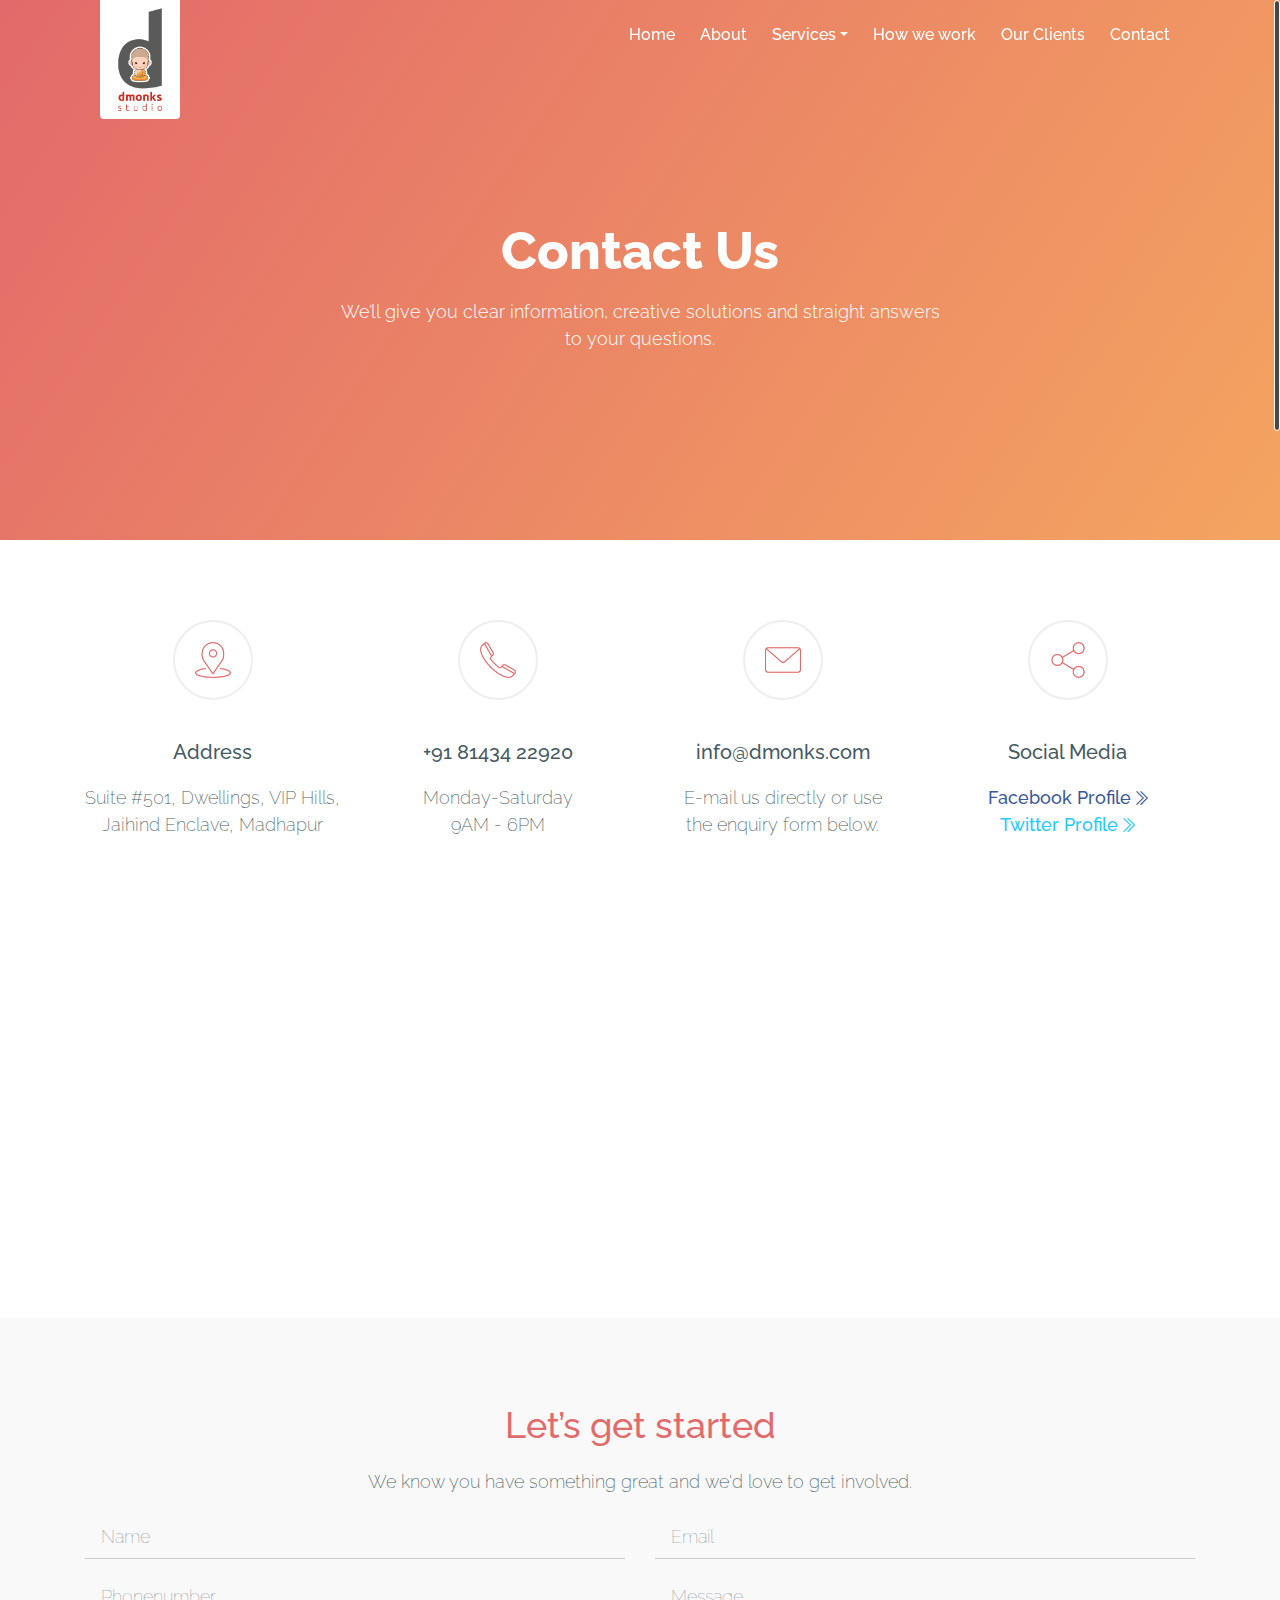
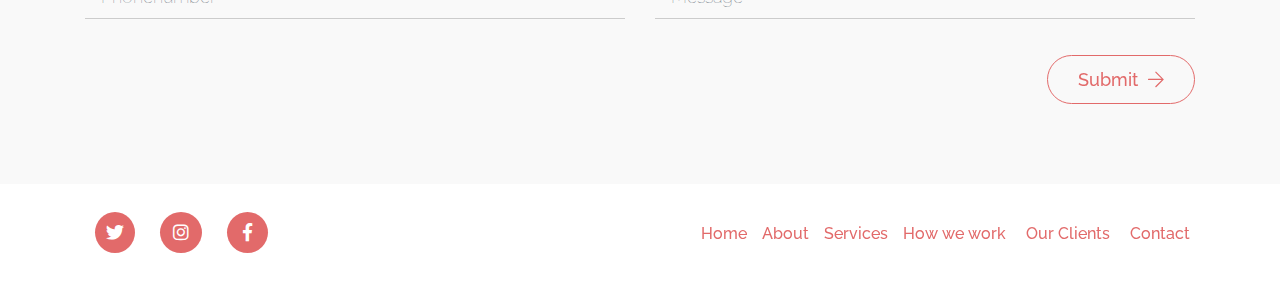
<file: contact.html>
<!doctype html>
<html lang="en">

<head>
  <!-- Required meta tags -->
  <meta charset="utf-8">
  <meta http-equiv="X-UA-Compatible" content="IE=edge">
  <meta name="viewport" content="width=device-width, initial-scale=1, shrink-to-fit=no">

  <title>Dmonks Website</title>

  <!-- Bootstrap CSS -->
  <link rel="stylesheet" href="https://maxcdn.bootstrapcdn.com/bootstrap/4.0.0/css/bootstrap.min.css" integrity="sha384-Gn5384xqQ1aoWXA+058RXPxPg6fy4IWvTNh0E263XmFcJlSAwiGgFAW/dAiS6JXm" crossorigin="anonymous">
  <link href="https://fonts.googleapis.com/css?family=Raleway:100,200,300,400,500,600,700,800,900" rel="stylesheet">
  <link rel="stylesheet" type="text/css" href="web-fonts-with-css/css/fontawesome-all.css">
  <link href="css/hover.css" rel="stylesheet">
  <link href="css/style.css" rel="stylesheet">
  <link href="css/default.css" rel="stylesheet">

</head>

<body>

  <section class="pos_r bg_subpages">
    <div class="container">
      <header>
        <div class="row m_0">
          <div class="col-md-12 col-lg-12">
            <div class="logo float-left">
              <a href="index.html"><img src="images/logo.png" class="img-fluid" /></a>
            </div>
            <ul class="list-inline float-right m_0 ptb_20">
              <li class="list-inline-item plr_10 m_0">
                <a href="index.html" class="hvr-float w_clr anchor1 fs_16 fw_500">Home</a>
              </li>
              <li class="list-inline-item plr_10 m_0">
                <a href="about.html" class="hvr-float w_clr anchor1 fs_16 fw_500">About</a>
              </li>
              <li class="list-inline-item plr_10 m_0">
                <!-- <a href="services.html" class="hvr-float w_clr anchor fs_16 fw_500">Services</a> -->
                <div class="dropdown">
                  <a href="#" class="w_clr anchor1 fs_16 fw_500 ptb_15 dropdown-toggle" id="dropdownAboutMenu" data-toggle="dropdown" aria-haspopup="true" aria-expanded="false">Services</a>
                  <div class="dropdown-menu" aria-labelledby="dropdownAboutMenu">
                    <a class="dropdown-item" href="UXResearch.html">UX Research</a>
                    <a class="dropdown-item" href="UXUIDesign.html">UX & UI Design</a>
                    <a class="dropdown-item" href="IdentityDesign.html">Identity Design</a>
                    <a class="dropdown-item" href="MblAppDev.html">Mobile App Development</a>
                    <a class="dropdown-item" href="FrontEndDev.html">Front End Development</a>
                    <a class="dropdown-item" href="BackEndDev.html">Back End Development</a>
                  </div>
                </div>
              </li>
              <li class="list-inline-item plr_10 m_0">
                <a href="work.html" class="hvr-float w_clr anchor1 fs_16 fw_500">How we work</a>
              </li>
              <li class="list-inline-item plr_10 m_0">
                <a href="clients.html" class="hvr-float w_clr anchor1 fs_16 fw_500">Our Clients</a>
              </li>
              <li class="list-inline-item plr_10 m_0">
                <a href="contact.html" class="hvr-float w_clr anchor1 fs_16 fw_500">Contact</a>
              </li>
            </ul>
          </div>
        </div>
      </header>

      <div class="landing_subpages_txt">
        <!-- <p class="m_0 w_clr text-center fs_36 fw_500">
        WE CREATE DIGITAL PRODUCTS BASED ON UX
      </p> -->
        <p class="w_clr text-center lh_12 fs_52 fw_300">
          <span class="fw_800">Contact Us</span>
        </p>
        <p class="m_0 w_clr text-center fw_300">
          We’ll give you clear information, creative solutions and straight answers to your questions.
        </p>
      </div>

    </div>
  </section>

  <section>
    <div class="container">
      <div class="row ptb_50">
        <div class="col-md-3 col-lg-3 p_0">
          <div class="card card_box bord_none">
            <div class="con_icons">
              <img class="card-img-top img-fluid" src="images/placeholder_clr.png" alt="Card image">
            </div>
            <div class="card-body pt_20">
              <h5 class="card-title text-center ptb_20 m_0">Address</h5>
              <p class="card-text text-center">Suite #501, Dwellings, VIP Hills, Jaihind Enclave, Madhapur</p>
            </div>
          </div>
        </div>
        <div class="col-md-3 col-lg-3 p_0">
          <div class="card card_box bord_none">
            <div class="con_icons">
              <img class="card-img-top img-fluid" src="images/phone-call_clr.png" alt="Card image">
            </div>
            <div class="card-body pt_20">
              <h5 class="card-title text-center ptb_20 m_0">+91 81434 22920 </h5>
              <p class="card-text text-center">Monday-Saturday<br />9AM - 6PM</p>
            </div>
          </div>
        </div>
        <div class="col-md-3 col-lg-3 p_0">
          <div class="card card_box bord_none">
            <div class="con_icons">
              <img class="card-img-top img-fluid" src="images/mail_clr.png" alt="Card image">
            </div>
            <div class="card-body pt_20">
              <h5 class="card-title text-center ptb_20 m_0">info@dmonks.com</h5>
              <p class="card-text text-center">E-mail us directly or use<br /> the enquiry form below.</p>
            </div>
          </div>
        </div>
        <div class="col-md-3 col-lg-3 p_0">
          <div class="card card_box bord_none">
            <div class="con_icons">
              <img class="card-img-top img-fluid" src="images/share_clr.png" alt="Card image">
            </div>
            <div class="card-body pt_20">
              <h5 class="card-title text-center ptb_20 m_0">Social Media</h5>
              <p class="card-text text-center fw_500"><a href="https://www.facebook.com/dmonksin" class="fb" target="_blank">Facebook Profile<i class="fal fa-chevron-double-right ml_5 fs_16"></i></a><br /><a href="https://twitter.com/dmonks_studio" class="twitter" target="_blank">Twitter Profile<i class="fal fa-chevron-double-right ml_5 fs_16"></i></a></p>
            </div>
          </div>
        </div>
      </div>
    </div>
  </section>

  <section class="container">
    <div class="row">
      <div class="col-md-12 col-lg-12">
        <div class="mapouter">
          <div class="gmap_canvas"><iframe width="100%" height="400" id="gmap_canvas" src="https://maps.google.com/maps?q=dmonks&t=&z=13&ie=UTF8&iwloc=&output=embed" frameborder="0" scrolling="no" marginheight="0" marginwidth="0"></iframe></div>
        </div>
      </div>
    </div>

  </section>

  <section class="bg_sub ptb_50">
    <div class="container">
      <div class="row">
        <div class="col-md-12 col-lg-12">
          <p class="o_clr fs_36 text-center fw_500">
            Let’s get started
          </p>
          <p class="card-text text-center">We know you have something great and we'd love to get involved.</p>
        </div>
      </div>
      <div class="row pt_20">
        <div class="col-md-6 col-lg-6">
          <div class="form-group">
            <input type="text" class="form-control form-control-lg con_inpt" placeholder="Name">
          </div>
          <div class="form-group">
            <input type="text" class="form-control form-control-lg con_inpt" placeholder="Phonenumber">
          </div>
        </div>
        <div class="col-md-6 col-lg-6">
          <div class="form-group">
            <input type="text" class="form-control form-control-lg con_inpt" placeholder="Email">
          </div>
          <div class="form-group">
            <input type="text" class="form-control form-control-lg con_inpt" placeholder="Message">
          </div>
        </div>
      </div>
      <div class="row pt_20">
        <div class="col-md-12 col-lg-12">
          <a href="#" class="hvr-icon-forward w_clr fw_500 butt_main float-right">
          Submit <i class="fal fa-arrow-right hvr-icon ml_5"></i>
          </a>
        </div>
      </div>
    </div>
  </section>

  <section class="ptb_20">
    <div class="container">
      <div class="row">
        <div class="col-md-12 col-lg-12">
          <ul class="list-inline text-center m_0 ptb_15 float-left">
            <li class="list-inline-item w_clr plr_10 m_0">
              <a href="https://twitter.com/dmonks_studio" target="_blank" class="social_icons t_padd">
                <i class="fab fa-twitter w_clr"></i>
              </a>
            </li>
            <li class="list-inline-item w_clr plr_10 m_0">
              <a href="https://www.linkedin.com/company/dmonks/" target="_blank" class="social_icons g_padd">
                <i class="fab fa-instagram w_clr"></i>
              </a>
            </li>
            <li class="list-inline-item w_clr plr_10 m_0">
              <a href="https://www.facebook.com/dmonksin" target="_blank" class="social_icons f_padd">
                <i class="fab fa-facebook-f w_clr"></i>
              </a>
            </li>
          </ul>
          <ul class="list-inline text-center m_0 ptb_15 float-right">
            <li class="list-inline-item w_clr plr_5 m_0">
              <a href="index.html" class="hvr-float o_clr anchor fs_16 fw_500">Home</a>
            </li>
            <li class="list-inline-item w_clr plr_5 m_0">
              <a href="about.html" class="hvr-float o_clr anchor fs_16 fw_500">About</a>
            </li>
            <li class="list-inline-item w_clr plr_5 m_0">
              <a href="#" class="hvr-float o_clr anchor fs_16 fw_500">Services</a>
            </li>
            <li class="list-inline-item w_clr plr_5 m_0">
              <a href="work.html" class="hvr-float o_clr anchor fs_16 fw_500">How we work</a>
            </li>
            <li class="list-inline-item plr_10 m_0">
              <a href="clients.html" class="hvr-float o_clr anchor fs_16 fw_500">Our Clients</a>
            </li>
            <li class="list-inline-item w_clr plr_5 m_0">
              <a href="contact.html" class="hvr-float o_clr anchor fs_16 fw_500">Contact</a>
            </li>
          </ul>
        </div>
      </div>
    </div>
  </section>


  <!-- Optional JavaScript -->
  <!-- jQuery first, then Popper.js, then Bootstrap JS -->
  <script src="https://ajax.googleapis.com/ajax/libs/jquery/3.3.1/jquery.min.js"></script>
  <script src="js/jquery.nicescroll.min.js"></script>
  <script src="js/jquery.hover3d.min.js"></script>
  <script src="js/wow.min.js"></script>
  <!-- <script src="https://code.jquery.com/jquery-3.2.1.slim.min.js" integrity="sha384-KJ3o2DKtIkvYIK3UENzmM7KCkRr/rE9/Qpg6aAZGJwFDMVNA/GpGFF93hXpG5KkN" crossorigin="anonymous"></script> -->
  <!-- <script src="https://cdnjs.cloudflare.com/ajax/libs/popper.js/1.12.9/umd/popper.min.js" integrity="sha384-ApNbgh9B+Y1QKtv3Rn7W3mgPxhU9K/ScQsAP7hUibX39j7fakFPskvXusvfa0b4Q" crossorigin="anonymous"></script> -->
  <script src="https://maxcdn.bootstrapcdn.com/bootstrap/4.0.0/js/bootstrap.min.js" integrity="sha384-JZR6Spejh4U02d8jOt6vLEHfe/JQGiRRSQQxSfFWpi1MquVdAyjUar5+76PVCmYl" crossorigin="anonymous"></script>

  <script>
    $(document).ready(function() {

      $(".project").hover3d({
        selector: ".project__card"
      });

      // wow.js scrollable animations plugin
      new WOW().init();

      // scrollable data
      var nice = $("html").niceScroll(); // The document page (body)
    });
  </script>

</body>

</html>
</file>
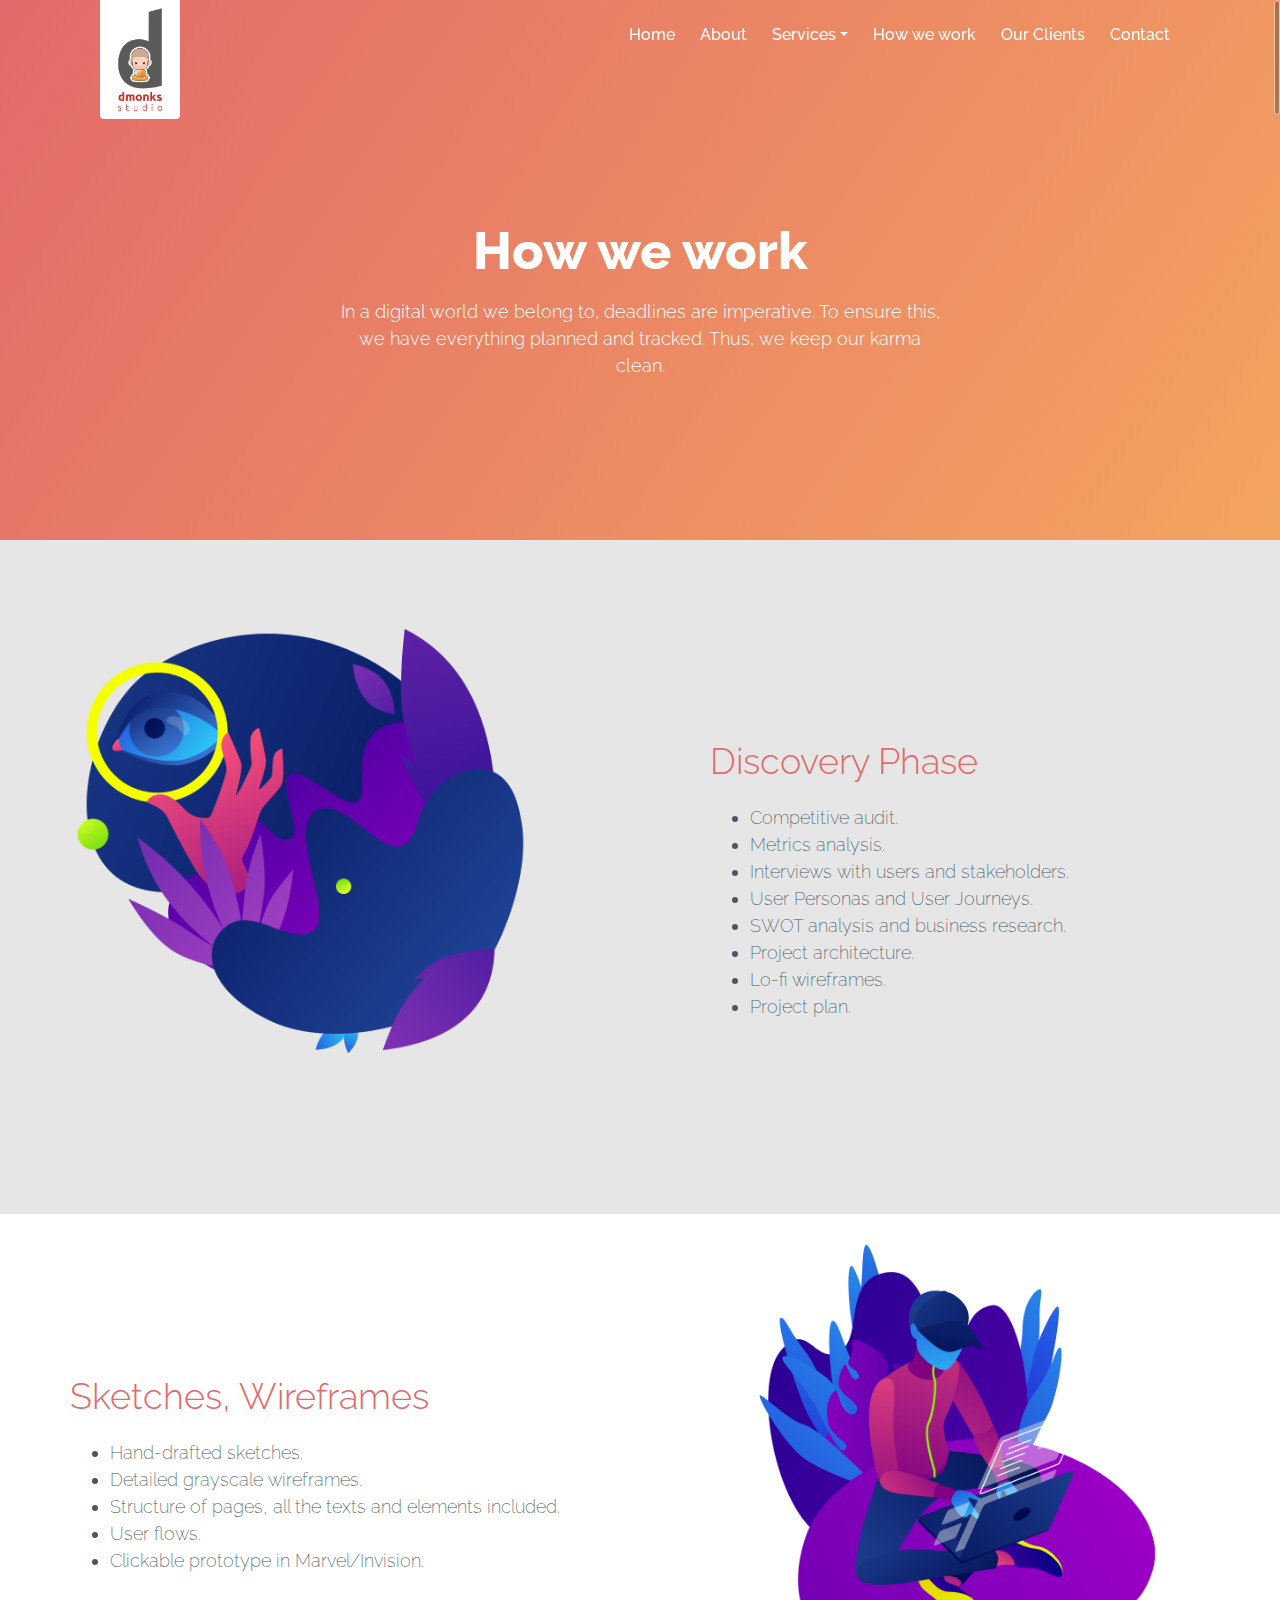
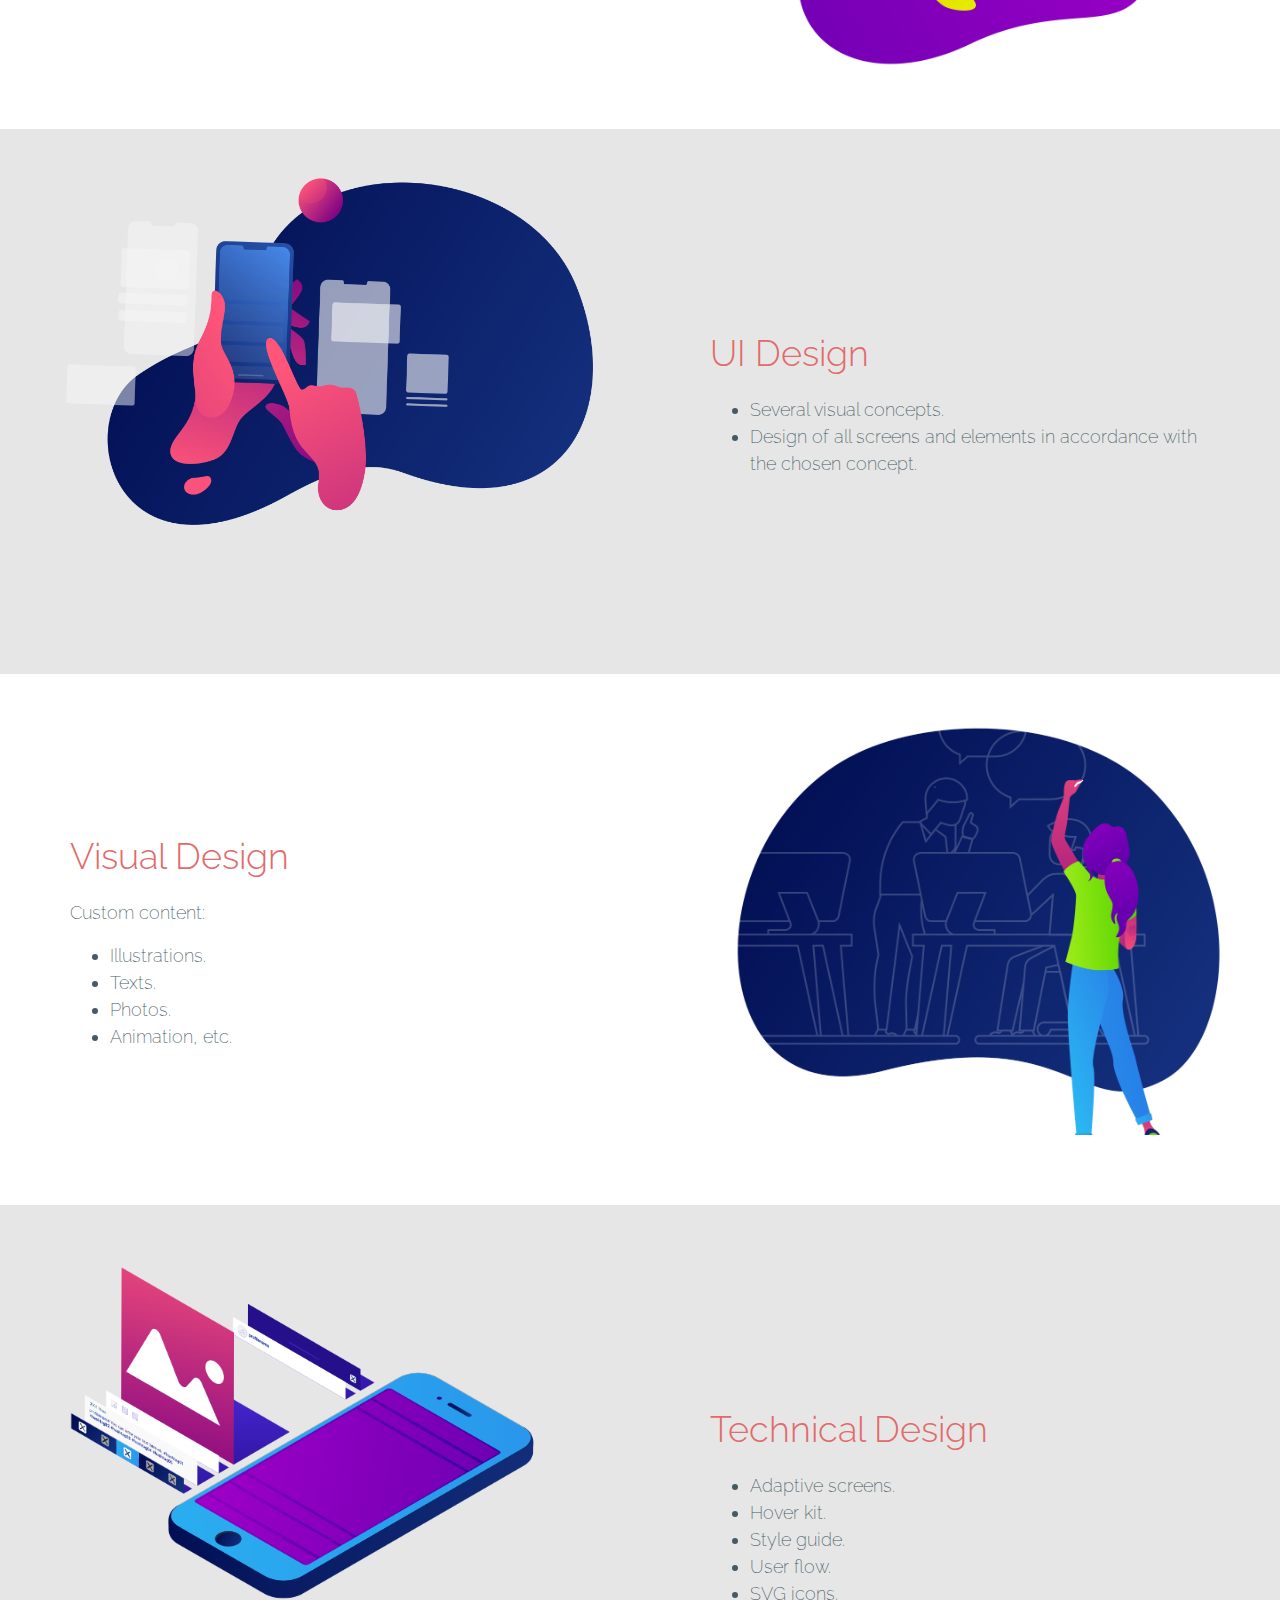
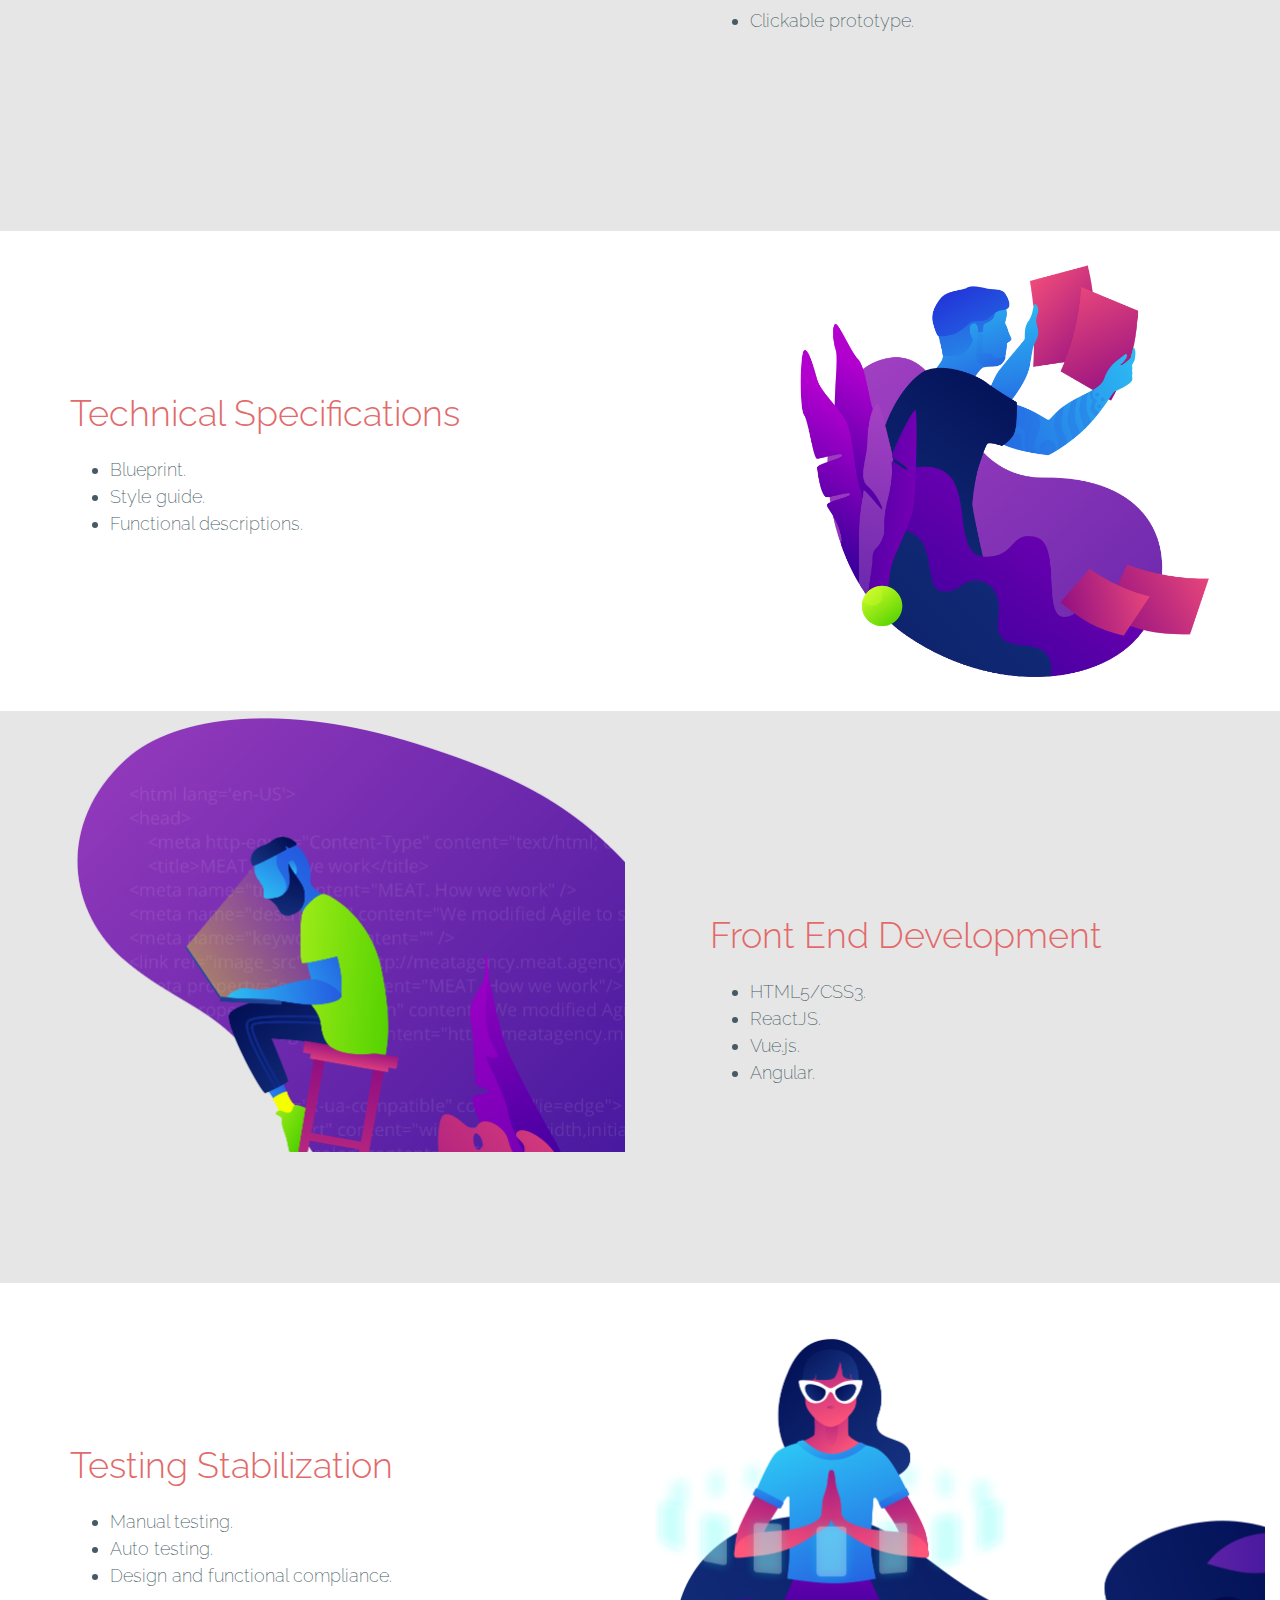
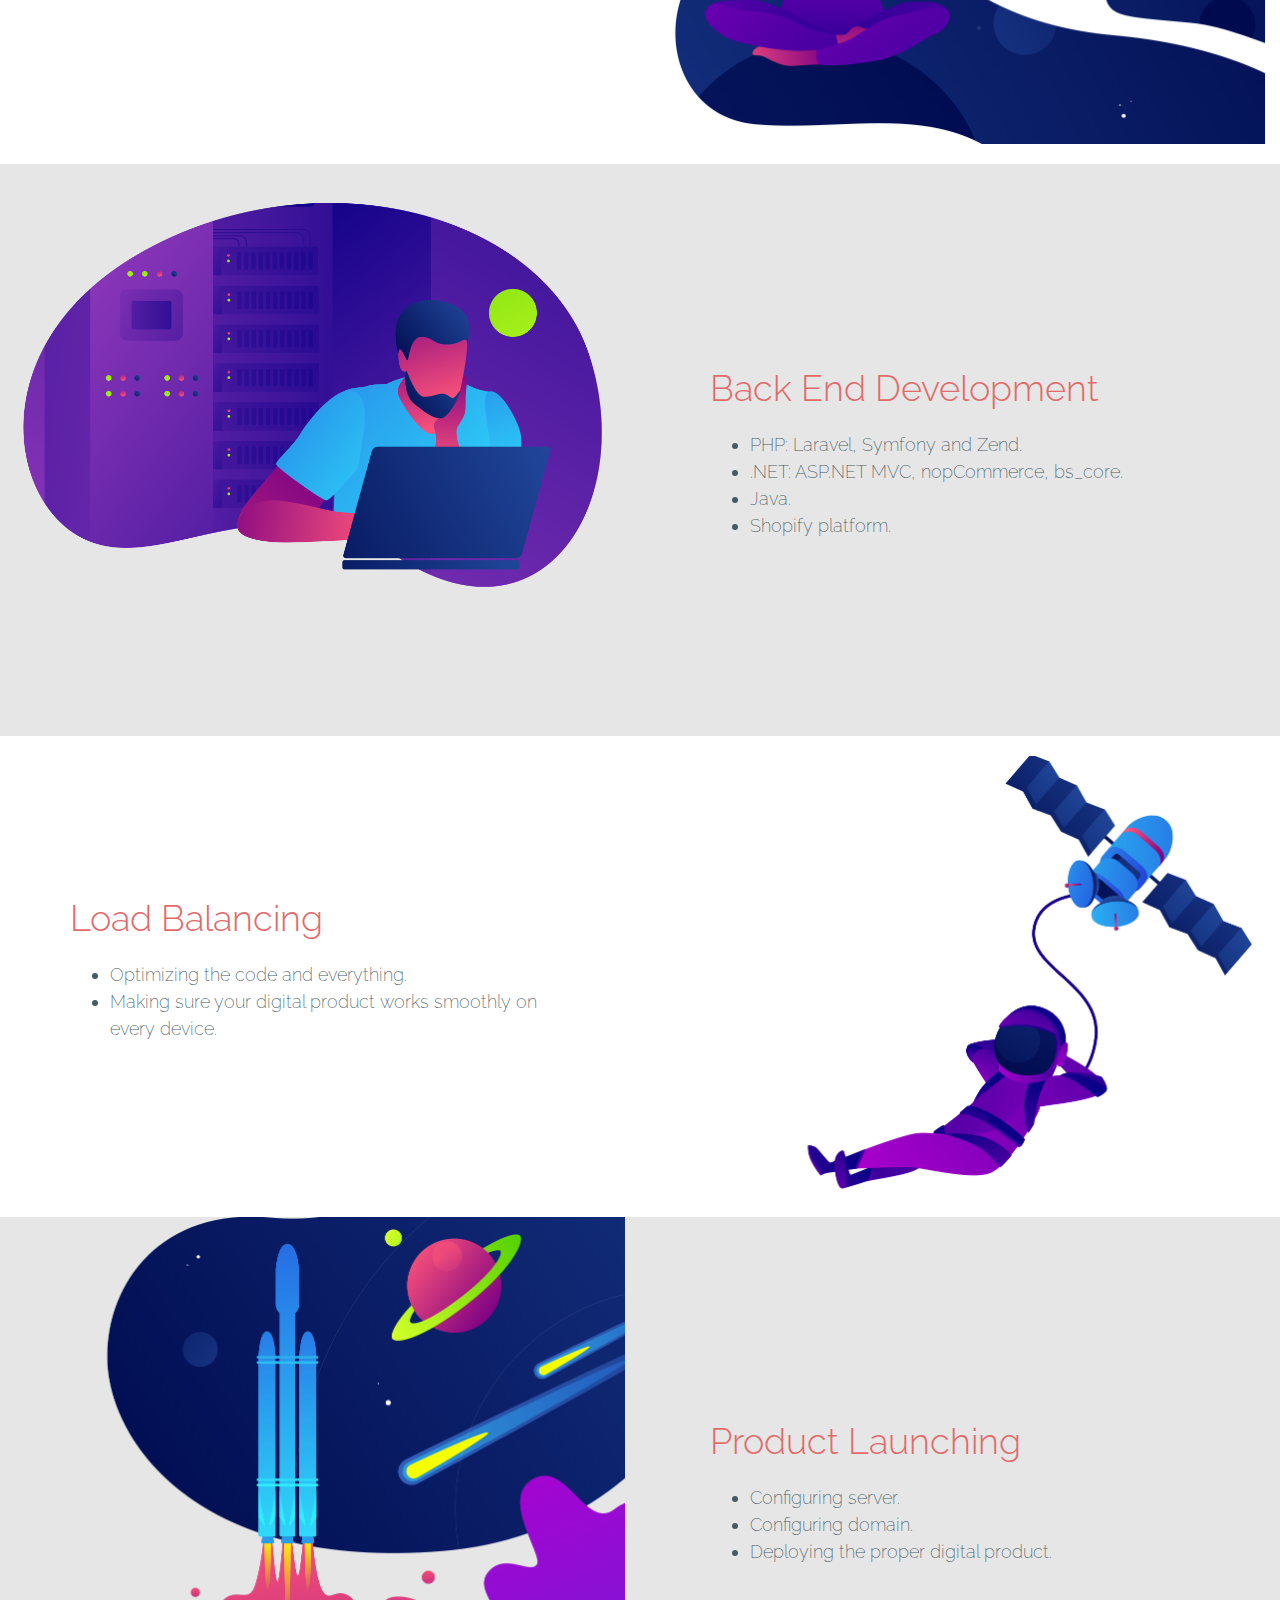
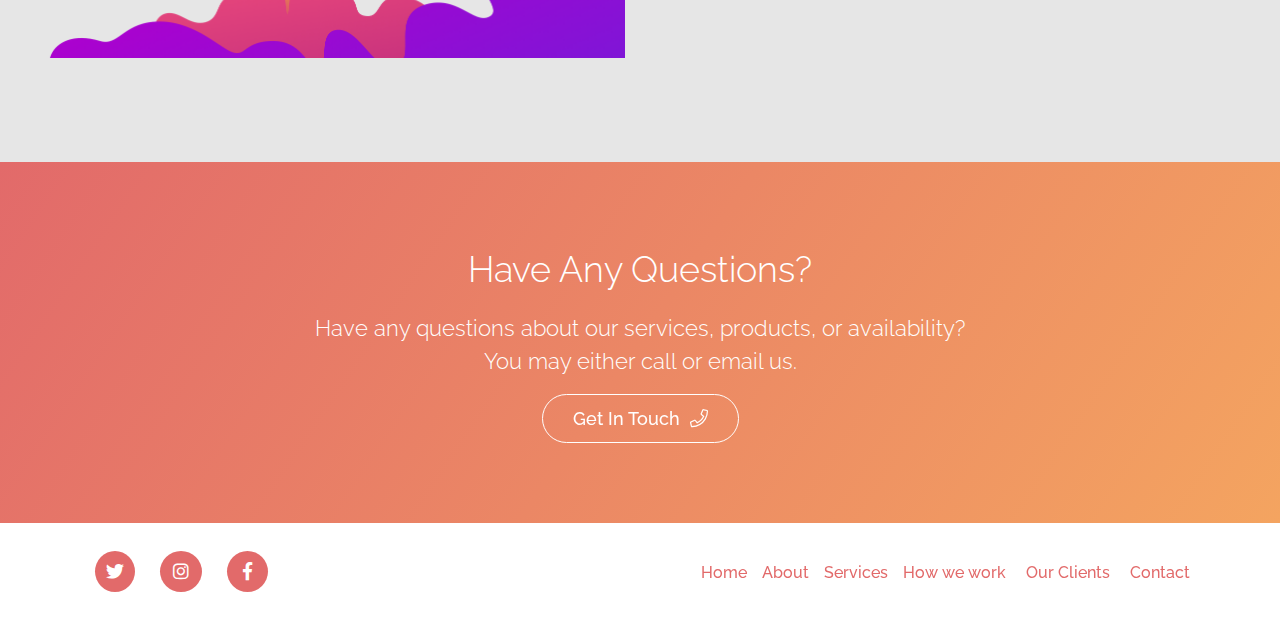
<file: work.html>
<!doctype html>
<html lang="en">

<head>
  <!-- Required meta tags -->
  <meta charset="utf-8">
  <meta http-equiv="X-UA-Compatible" content="IE=edge">
  <meta name="viewport" content="width=device-width, initial-scale=1, shrink-to-fit=no">

  <title>Dmonks Website</title>

  <!-- Bootstrap CSS -->
  <link rel="stylesheet" href="https://maxcdn.bootstrapcdn.com/bootstrap/4.0.0/css/bootstrap.min.css" integrity="sha384-Gn5384xqQ1aoWXA+058RXPxPg6fy4IWvTNh0E263XmFcJlSAwiGgFAW/dAiS6JXm" crossorigin="anonymous">
  <link href="https://fonts.googleapis.com/css?family=Raleway:100,200,300,400,500,600,700,800,900" rel="stylesheet">
  <link rel="stylesheet" type="text/css" href="web-fonts-with-css/css/fontawesome-all.css">
  <link href="css/hover.css" rel="stylesheet">
  <link href="css/style.css" rel="stylesheet">
  <link href="css/default.css" rel="stylesheet">

</head>

<body>

  <section class="pos_r bg_subpages">
    <div class="container">
      <header>
        <div class="row m_0">
          <div class="col-md-12 col-lg-12">
            <div class="logo float-left">
              <a href="index.html"><img src="images/logo.png" class="img-fluid" /></a>
            </div>
            <ul class="list-inline float-right m_0 ptb_20">
              <li class="list-inline-item plr_10 m_0">
                <a href="index.html" class="hvr-float w_clr anchor1 fs_16 fw_500">Home</a>
              </li>
              <li class="list-inline-item plr_10 m_0">
                <a href="about.html" class="hvr-float w_clr anchor1 fs_16 fw_500">About</a>
              </li>
              <li class="list-inline-item plr_10 m_0">
                <!-- <a href="services.html" class="hvr-float w_clr anchor fs_16 fw_500">Services</a> -->
                <div class="dropdown">
                  <a href="#" class="w_clr anchor1 fs_16 fw_500 ptb_15 dropdown-toggle" id="dropdownAboutMenu" data-toggle="dropdown" aria-haspopup="true" aria-expanded="false">Services</a>
                  <div class="dropdown-menu" aria-labelledby="dropdownAboutMenu">
                    <a class="dropdown-item" href="#">UX Research</a>
                    <a class="dropdown-item" href="#">UX & UI Design</a>
                    <a class="dropdown-item" href="#">Identity Design</a>
                    <a class="dropdown-item" href="#">Mobile App Development</a>
                    <a class="dropdown-item" href="#">Front End Development</a>
                    <a class="dropdown-item" href="#">Back End Development</a>
                  </div>
                </div>
              </li>
              <li class="list-inline-item plr_10 m_0">
                <a href="work.html" class="hvr-float w_clr anchor1 fs_16 fw_500">How we work</a>
              </li>
              <li class="list-inline-item plr_10 m_0">
                <a href="clients.html" class="hvr-float w_clr anchor1 fs_16 fw_500">Our Clients</a>
              </li>
              <li class="list-inline-item plr_10 m_0">
                <a href="contact.html" class="hvr-float w_clr anchor1 fs_16 fw_500">Contact</a>
              </li>
            </ul>
          </div>
        </div>
      </header>

      <div class="landing_subpages_txt">
        <!-- <p class="m_0 w_clr text-center fs_36 fw_500">
        WE CREATE DIGITAL PRODUCTS BASED ON UX
      </p> -->
        <p class="w_clr text-center lh_12 fs_52 fw_300">
          <span class="fw_800">How we work</span>
        </p>
        <p class="m_0 w_clr text-center fw_300">
          In a digital world we belong to, deadlines are imperative. To ensure this, we have everything planned and tracked. Thus, we keep our karma clean.
        </p>
      </div>

    </div>
  </section>

  <section class="bg_gray">
    <!-- <div class="container"> -->
    <div class="row m_0 ptb_50">
      <div class="col-md-6 col-lg-6">
        <div class="">
          <img class="img-fluid" src="images/item1.png" alt="Card image">
        </div>
      </div>
      <div class="col-md-6 col-lg-6">
        <div class="yash_box">
          <p class="fs_36 fw_300 o_clr">
            Discovery Phase
          </p>
          <ul>
            <li>
              Competitive audit.
            </li>
            <li>
              Metrics analysis.
            </li>
            <li>
              Interviews with users and stakeholders.
            </li>
            <li>
              User Personas and User Journeys.
            </li>
            <li>
              SWOT analysis and business research.
            </li>
            <li>
              Project architecture.
            </li>
            <li>
              Lo-fi wireframes.
            </li>
            <li>
              Project plan.
            </li>
          </ul>
        </div>
      </div>
    </div>
    <!-- </div> -->
  </section>

  <section>
    <!-- <div class="container"> -->
    <div class="row ptb_20 m_0">
      <div class="col-md-6 col-lg-6">
        <div class="supra_box">
          <p class="fs_36 fw_300 o_clr">
            Sketches, Wireframes
          </p>
          <ul>
            <li>
              Hand-drafted sketches.
            </li>
            <li>
              Detailed grayscale wireframes.
            </li>
            <li>
              Structure of pages, all the texts and elements included.
            </li>
            <li>
              User flows.
            </li>
            <li>
              Clickable prototype in Marvel/Invision.
            </li>
          </ul>
        </div>
      </div>
      <div class="col-md-6 col-lg-6">
        <div class="">
          <img class="img-fluid" src="images/item2.png" alt="Card image">
        </div>
      </div>
    </div>
    <!-- </div> -->
  </section>

  <section class="bg_gray">
    <!-- <div class="container"> -->
    <div class="row m_0">
      <div class="col-md-6 col-lg-6">
        <div class="">
          <img class="img-fluid" src="images/item3.png" alt="Card image">
        </div>
      </div>
      <div class="col-md-6 col-lg-6">
        <div class="trunk_box">
          <p class="fs_36 fw_300 o_clr">
            UI Design
          </p>
          <ul>
            <li>
              Several visual concepts.
            </li>
            <li>
              Design of all screens and elements in accordance with the chosen concept.
            </li>
          </ul>
        </div>
      </div>
    </div>
    <!-- </div> -->
  </section>

  <section>
    <!-- <div class="container"> -->
    <div class="row ptb_20 m_0">
      <div class="col-md-6 col-lg-6">
        <div class="supra_box">
          <p class="fs_36 fw_300 o_clr">
            Visual Design
          </p>
          <p class="card-text">
            Custom content:
          </p>
          <ul>
            <li>
              Illustrations.
            </li>
            <li>
              Texts.
            </li>
            <li>
              Photos.
            </li>
            <li>
              Animation, etc.
            </li>
          </ul>
        </div>
      </div>
      <div class="col-md-6 col-lg-6">
        <div class="">
          <img class="img-fluid" src="images/item4.png" alt="Card image">
        </div>
      </div>
    </div>
    <!-- </div> -->
  </section>

  <section class="bg_gray">
    <!-- <div class="container"> -->
    <div class="row m_0">
      <div class="col-md-6 col-lg-6">
        <div class="">
          <img class="img-fluid" src="images/item5.png" alt="Card image">
        </div>
      </div>
      <div class="col-md-6 col-lg-6">
        <div class="trunk_box">
          <p class="fs_36 fw_300 o_clr">
            Technical Design
          </p>
          <ul>
            <li>
              Adaptive screens.
            </li>
            <li>
              Hover kit.
            </li>
            <li>
              Style guide.
            </li>
            <li>
              User flow.
            </li>
            <li>
              SVG icons.
            </li>
            <li>
              Clickable prototype.
            </li>
          </ul>
        </div>
      </div>
    </div>
    <!-- </div> -->
  </section>

  <section>
    <!-- <div class="container"> -->
    <div class="row ptb_20 m_0">
      <div class="col-md-6 col-lg-6">
        <div class="supra_box">
          <p class="fs_36 fw_300 o_clr">
            Technical Specifications
          </p>

          <ul>
            <li>
              Blueprint.
            </li>
            <li>
              Style guide.
            </li>
            <li>
              Functional descriptions.
            </li>
          </ul>
        </div>
      </div>
      <div class="col-md-6 col-lg-6">
        <div class="">
          <img class="img-fluid" src="images/item6.png" alt="Card image">
        </div>
      </div>
    </div>
    <!-- </div> -->
  </section>

  <section class="bg_gray">
    <!-- <div class="container"> -->
    <div class="row m_0">
      <div class="col-md-6 col-lg-6">
        <div class="">
          <img class="img-fluid" src="images/item7.png" alt="Card image">
        </div>
      </div>
      <div class="col-md-6 col-lg-6">
        <div class="trunk_box">
          <p class="fs_36 fw_300 o_clr">
            Front End Development
          </p>
          <ul>
            <li>
              HTML5/CSS3.
            </li>
            <li>
              ReactJS.
            </li>
            <li>
              Vue.js.
            </li>
            <li>
              Angular.
            </li>
          </ul>
        </div>
      </div>
    </div>
    <!-- </div> -->
  </section>

  <section>
    <!-- <div class="container"> -->
    <div class="row ptb_20 m_0">
      <div class="col-md-6 col-lg-6">
        <div class="supra_box">
          <p class="fs_36 fw_300 o_clr">
            Testing Stabilization
          </p>

          <ul>
            <li>
              Manual testing.
            </li>
            <li>
              Auto testing.
            </li>
            <li>
              Design and functional compliance.
            </li>
          </ul>
        </div>
      </div>
      <div class="col-md-6 col-lg-6">
        <div class="">
          <img class="img-fluid" src="images/item8.png" alt="Card image">
        </div>
      </div>
    </div>
    <!-- </div> -->
  </section>

  <section class="bg_gray">
    <!-- <div class="container"> -->
    <div class="row m_0">
      <div class="col-md-6 col-lg-6">
        <div class="">
          <img class="img-fluid" src="images/item9.png" alt="Card image">
        </div>
      </div>
      <div class="col-md-6 col-lg-6">
        <div class="trunk_box">
          <p class="fs_36 fw_300 o_clr">
            Back End Development
          </p>
          <ul>
            <li>
              PHP: Laravel, Symfony and Zend.
            </li>
            <li>
              .NET: ASP.NET MVC, nopCommerce, bs_core.
            </li>
            <li>
              Java.
            </li>
            <li>
              Shopify platform.
            </li>
          </ul>
        </div>
      </div>
    </div>
    <!-- </div> -->
  </section>

  <section>
    <!-- <div class="container"> -->
    <div class="row ptb_20 m_0">
      <div class="col-md-6 col-lg-6">
        <div class="supra_box">
          <p class="fs_36 fw_300 o_clr">
            Load Balancing
          </p>

          <ul>
            <li>
              Optimizing the code and everything.
            </li>
            <li>
              Making sure your digital product works smoothly on every device.
            </li>
          </ul>
        </div>
      </div>
      <div class="col-md-6 col-lg-6">
        <div class="">
          <img class="img-fluid" src="images/item10.png" alt="Card image">
        </div>
      </div>
    </div>
    <!-- </div> -->
  </section>

  <section class="bg_gray">
    <!-- <div class="container"> -->
    <div class="row m_0">
      <div class="col-md-6 col-lg-6">
        <div class="">
          <img class="img-fluid" src="images/item11.png" alt="Card image">
        </div>
      </div>
      <div class="col-md-6 col-lg-6">
        <div class="trunk_box">
          <p class="fs_36 fw_300 o_clr">
            Product Launching
          </p>
          <ul>
            <li>
              Configuring server.
            </li>
            <li>
              Configuring domain.
            </li>
            <li>
              Deploying the proper digital product.
            </li>
          </ul>
        </div>
      </div>
    </div>
    <!-- </div> -->
  </section>

  <footer class="ptb_50">
    <div class="container">
      <div class="row">
        <div class="col-md-12 col-lg-12 text-center">
          <p class="fs_36 fw_300 w_clr text-center">
            Have Any Questions?
          </p>
          <p class="fs_22 fw_300 w_clr text-center">
            Have any questions about our services, products, or availability?<br /> You may either call or email us.
          </p>
          <a href="contact.html" class="hvr-icon-grow-rotate w_clr fw_500 butt">
          Get In Touch <i class="fal fa-phone hvr-icon w_clr ml_5"></i>
          </a>
        </div>
      </div>
    </div>
  </footer>

  <section class="ptb_20">
    <div class="container">
      <div class="row">
        <div class="col-md-12 col-lg-12">
          <ul class="list-inline text-center m_0 ptb_15 float-left">
            <li class="list-inline-item w_clr plr_10 m_0">
              <a href="https://twitter.com/dmonks_studio" target="_blank" class="social_icons t_padd">
                <i class="fab fa-twitter w_clr"></i>
              </a>
            </li>
            <li class="list-inline-item w_clr plr_10 m_0">
              <a href="https://www.linkedin.com/company/dmonks/" target="_blank" class="social_icons g_padd">
                <i class="fab fa-instagram w_clr"></i>
              </a>
            </li>
            <li class="list-inline-item w_clr plr_10 m_0">
              <a href="https://www.facebook.com/dmonksin" target="_blank" class="social_icons f_padd">
                <i class="fab fa-facebook-f w_clr"></i>
              </a>
            </li>
          </ul>
          <ul class="list-inline text-center m_0 ptb_15 float-right">
            <li class="list-inline-item w_clr plr_5 m_0">
              <a href="index.html" class="hvr-float o_clr anchor fs_16 fw_500">Home</a>
            </li>
            <li class="list-inline-item w_clr plr_5 m_0">
              <a href="about.html" class="hvr-float o_clr anchor fs_16 fw_500">About</a>
            </li>
            <li class="list-inline-item w_clr plr_5 m_0">
              <a href="#" class="hvr-float o_clr anchor fs_16 fw_500">Services</a>
            </li>
            <li class="list-inline-item w_clr plr_5 m_0">
              <a href="work.html" class="hvr-float o_clr anchor fs_16 fw_500">How we work</a>
            </li>
            <li class="list-inline-item plr_10 m_0">
              <a href="clients.html" class="hvr-float o_clr anchor fs_16 fw_500">Our Clients</a>
            </li>
            <li class="list-inline-item w_clr plr_5 m_0">
              <a href="contact.html" class="hvr-float o_clr anchor fs_16 fw_500">Contact</a>
            </li>
          </ul>
        </div>
      </div>
    </div>
  </section>


  <!-- Optional JavaScript -->
  <!-- jQuery first, then Popper.js, then Bootstrap JS -->
  <script src="https://ajax.googleapis.com/ajax/libs/jquery/3.3.1/jquery.min.js"></script>
  <script src="js/jquery.nicescroll.min.js"></script>
  <script src="js/jquery.hover3d.min.js"></script>
  <script src="js/wow.min.js"></script>
  <!-- <script src="https://code.jquery.com/jquery-3.2.1.slim.min.js" integrity="sha384-KJ3o2DKtIkvYIK3UENzmM7KCkRr/rE9/Qpg6aAZGJwFDMVNA/GpGFF93hXpG5KkN" crossorigin="anonymous"></script> -->
  <!-- <script src="https://cdnjs.cloudflare.com/ajax/libs/popper.js/1.12.9/umd/popper.min.js" integrity="sha384-ApNbgh9B+Y1QKtv3Rn7W3mgPxhU9K/ScQsAP7hUibX39j7fakFPskvXusvfa0b4Q" crossorigin="anonymous"></script> -->
  <script src="https://maxcdn.bootstrapcdn.com/bootstrap/4.0.0/js/bootstrap.min.js" integrity="sha384-JZR6Spejh4U02d8jOt6vLEHfe/JQGiRRSQQxSfFWpi1MquVdAyjUar5+76PVCmYl" crossorigin="anonymous"></script>

  <script>
    $(document).ready(function() {

      $(".project").hover3d({
        selector: ".project__card"
      });

      // wow.js scrollable animations plugin
      new WOW().init();

      // scrollable data
      var nice = $("html").niceScroll(); // The document page (body)
    });
  </script>

</body>

</html>
</file>
<file: css/style.css>
* {
  box-sizing: border-box; }
  *:before, *:after {
    box-sizing: border-box; }

/*body {
  font-family: karla, sans-serif;
  line-height: 1.8;
  color: #666; }

h1, h2, h3, h4, h5, h6 {
  font-family: Hind, sans-serif;
  color: #333;
  margin: 2em 0 1em; }

a {
  text-decoration: none;
  color: #9999ff; }*/

.site-content {
  width: 990px;
  max-width: 100%;
  margin: 0 auto;
  padding: 100px 0; }
  .site-content:after {
    content: " ";
    display: block;
    clear: both; }

.section-title {
  text-align: center;
  text-transform: uppercase; }

.align-center {
  text-align: center; }
  .align-center h1 {
    margin-top: 0; }

.share {
  margin-bottom: 50px; }
  .share span, .share a, .share iframe {
    vertical-align: middle; }
    .share span span, .share a span, .share iframe span {
      vertical-align: middle !important;
      width: 130px !important; }

.demo {
  margin: 100px 0; }
  .demo h2 {
    margin-bottom: 10px;
    line-height: 1; }

.demo-1 {
  text-align: center; }

.demo-2 {
  text-align: left; }
  .demo-2 .section-title {
    text-align: left; }

.columns:after {
  content: " ";
  display: block;
  clear: both; }

.columns .column {
  width: 50%;
  float: left;
  min-height: 1px; }

.columns h2 {
  margin-bottom: 20px;
  line-height: 1; }

pre {
  background-color: #fbfbfb;
  padding: 10px; }

.project {
  width: 100%;
  float: left;
  padding: 15px; }
  .project-list:after {
    content: " ";
    display: block;
    clear: both; }
  .project__image {
    display: block;
    position: relative; }
    .project__image img {
      width: 100%;
      max-width: 100%;
      height: auto;
      display: block; }
    .project__image:after {
      content: " ";
      width: 100%;
      height: 100%;
      position: absolute;
      left: 0;
      top: 0;
      background: linear-gradient(rgba(0, 0, 0, 0.1), rgba(0, 0, 0, 0.4));
      transition: opacity .3s ease;
      opacity: 0; }
  .project__card {
    position: relative;
    transition: box-shadow .3s ease;
    box-shadow: 0 10px 30px transparent; }
    .project__card.hover-in {
      transition: -webkit-transform .2s ease-out;
      transition: transform .2s ease-out;
      transition: transform .2s ease-out, -webkit-transform .2s ease-out; }
    .project__card.hover-out {
      transition: -webkit-transform .2s ease-in;
      transition: transform .2s ease-in;
      transition: transform .2s ease-in, -webkit-transform .2s ease-in; }
  .project:hover .project__card {
    box-shadow: 0 10px 30px rgba(0, 0, 0, 0.4); }
  .project:hover .project__image:after {
    opacity: 1; }
  .project:hover .project__detail {
    border-width: 1px;
    box-shadow: 0 10px 30px rgba(0, 0, 0, 0.4); }
  .project:hover .project__title, .project:hover .project__category {
    -webkit-transform: translateY(0) scale(1);
        -ms-transform: translateY(0) scale(1);
            transform: translateY(0) scale(1);
    opacity: 1; }
  .project:hover .project__title {
    font-weight: 300;
    margin-bottom: 0;
    line-height: 1; }
  .project__detail {
    position: absolute;
    left: 20px;
    right: 20px;
    top: 20px;
    bottom: 20px;
    display: -webkit-flex;
    display: -ms-flexbox;
    display: flex;
    -webkit-flex-direction: column;
        -ms-flex-direction: column;
            flex-direction: column;
    -webkit-justify-content: center;
        -ms-flex-pack: center;
            justify-content: center;
    text-align: center;
    -webkit-transform: translateZ(30px);
            transform: translateZ(30px);
    /*border: 0 solid #e26a6a;*/
    border: none !important;
    transition: border .4s ease; }
  .project__title {
    margin: 0 0 10px;
    font-size: 30px;
    font-weight: 300;
    transition: .4s ease;
    opacity: 0;
    -webkit-transform: translateY(40px) scale(0);
        -ms-transform: translateY(40px) scale(0);
            transform: translateY(40px) scale(0);
    will-change: transform; }
    .project__title a {
      color: white;
      text-decoration: none;}
  .project__category {
    opacity: 0;
    color: #fff;
    transition: .4s ease;
    transition-delay: .1s;
    -webkit-transform: translateY(40px) scale(0);
        -ms-transform: translateY(40px) scale(0);
            transform: translateY(40px) scale(0);
    will-change: transform; }
    .project__category a {
      color: rgba(255, 255, 255, 0.8);
      font-size: 1.3em; }

.movie {
  margin: 0 auto;
  width: 250px; }
  .movie-list:after {
    content: " ";
    display: block;
    clear: both; }
  .movie__card {
    position: relative;
    width: 250px;
    height: 370px;
    transition: .2s ease-out; }
  .movie [class*="layer"] {
    position: absolute;
    left: 0;
    top: 0;
    right: 0;
    bottom: 0;
    border-radius: 10px; }
  .movie .layer-1 {
    background-image: url(dist/images/deadpool-bg.png);
    background-size: cover; }
  .movie .layer-2 {
    background-image: url(dist/images/deadpool.png);
    background-size: cover;
    -webkit-transform: translateZ(30px);
            transform: translateZ(30px); }
  .movie .layer-3 {
    background-image: url(dist/images/deadpool-title.png);
    background-size: cover;
    -webkit-transform: translateZ(50px);
            transform: translateZ(50px); }
  .movie .shine {
    border-radius: 10px; }
</file>
<file: css/default.css>
body {
  color: #455a64;
  font-size: 18px;
  font-weight: 200;
  background-color: #fff;
  font-family: 'Raleway', sans-serif;
  position: relative;
}

.logo {
  width: 80px;
  height: auto;
  background-color: #fff;
  border-radius: 0 0 4px 4px;
}

.landing_txt {
  position: absolute;
  width: 850px;
  height: 200px;
  top: 0;
  left: 0;
  right: 0;
  bottom: 0;
  margin: auto;
}

.landing_subpages_txt {
  position: absolute;
  width: 600px;
  height: 100px;
  top: 0;
  left: 0;
  right: 0;
  bottom: 0;
  margin: auto;
}

.chevron_down {
  position: absolute;
  width: 60px;
  height: 80px;
  bottom: 0;
  left: 0;
  right: 0;
  margin: auto;
}

.pos_r {
  position: relative;
}

.bg_main {
  /*background-image: url('../images/Header-Img.png');*/
  /*background-image: url('../images/home-bg.png');
  background-repeat: no-repeat;
  background-position: center;
  background-size: cover;*/
  background: linear-gradient(124deg, #e26a6a, #f4a460);
  height: 100vh;
  width: 100%;
}

.bg_subpages {
  background: linear-gradient(124deg, #e26a6a, #f4a460);
  height: 60vh;
  width: 100%;
}

.bg_sub {
  background-color: #f9f9f9;
}

.bg_gray {
  background-color: #e6e6e6;
}

.w_clr {
  color: #fff;
}

.f_clr {
  color: #455a64 !important;
}

.gray-color {
  color: gray;
}

.o_clr {
  color: #e26a6a;
}

.g_clr {
  color: #c3e54b;
}

.r_clr {
  color: red;
}

.butt {
  padding: 10px 30px;
  border: 1px solid #fff;
  border-radius: 30px;
}

.butt:hover {
  text-decoration: none;
  background-color: rgba(255, 255, 255, 0.1);
  color: #fff;
}

.butt_main {
  padding: 10px 30px;
  border: 1px solid #e26a6a;
  /*background-color: #e26a6a;*/
  border-radius: 30px;
  color: #e26a6a;
}

.butt_main:hover {
  background-color: #e26a6a;
  text-decoration: none;
  color: #fff;
}

.butt_org {
  padding: 10px 30px;
  border: 1px solid #f4a460;
  /*background-color: #f4a460;*/
  border-radius: 30px;
  color: #f4a460;
}

.butt_org:hover {
  background-color: #f4a460;
  text-decoration: none;
  color: #fff;
}

.know:hover {
  text-decoration: none;
  color: #c3e54b;
}

.card_box {
  border: none;
  border-radius: 0;
  background-color: #fff;
  border-bottom: 2px solid #e0e0e0;
  /*background-color: #f5f5f5;
  border-bottom: 2px solid #c3e54b;*/
}

.fb {
  color: #3b5998;
}

.fb:hover {
  color: #3b5998 !important;
  text-decoration: none !important;
}

.google:hover {
  color: #d34836 !important;
}

.twitter {
  color: #1dcaff;
}

.twitter:hover {
  color: #1dcaff !important;
  text-decoration: none !important;
}

.fs_52 {
  font-size: 52px;
}

.fs_36 {
  font-size: 36px;
}

.fs_22 {
  font-size: 22px;
}

.fs_26 {
  font-size: 26px;
}

.fs_16 {
  font-size: 16px;
}

.fw_300 {
  font-weight: 300;
}

.fw_500 {
  font-weight: 500;
}

.fw_800 {
  font-weight: 800;
}

.anchor:hover {
  text-decoration: none !important;
  color: #e26a6a;
}

.anchor1:hover {
  text-decoration: none !important;
  color: #fff;
}

.f_anchor {
  text-decoration: none;
  color: #455a64;
}

.f_anchor:hover {
  text-decoration: none;
  color: #455a64;
}

/*.services:hover .con_icons .card-title a {
  color: red !important;
}*/

.ptb_15 {
  padding: 15px 0;
}

.ptb_20 {
  padding: 20px 0;
}

.pt_20 {
  padding: 20px 0 0;
}

.ptb_50 {
  padding: 80px 0;
}

.pb_40 {
  padding-bottom: 40px;
}

.plr_10 {
  padding: 0 10px;
}

.plr_5 {
  padding: 0 5px;
}

.m_0 {
  margin: 0 !important;
}

.mtb_20 {
  margin: 20px 0;
}

.p_0 {
  padding: 0 !important;
}

.ml_5 {
  margin-left: 5px;
}

.h_100 {
  height: 100vh;
}

.h_70 {
  height: 70vh;
}

.lh_25 {
  line-height: 25px;
}

.lh_12 {
  line-height: 1.2;
}

.align_j {
  text-align: justify;
  white-space: normal;
}

.icon_ring {
  border: 1px solid #fff;
  border-radius: 100%;
  width: 60px;
  height: 60px;
  text-align: center;
  line-height: 3.5;
}

.bord_none {
  border: none !important;
}

footer {
  /*background-color: #1a1a1a;*/
  /*background-color: #000021;*/
  background: linear-gradient(124deg, #e26a6a, #f4a460);
  position: relative;
  width: 100%;
  bottom: 0;
  left: 0;
}

.about_img {
  width: 80px;
  margin: 0 auto;
}

.sub_txt {
  width: 330px;
  margin: 12px auto;
}

.bg_service_img1 {
  background-image: url("./../images/service1.jpg");
  background-repeat: no-repeat;
  background-position: right;
  background-size: cover;
  /*background-attachment: fixed;*/
  width: 100%;
  height: auto;
}

.bg_service_img2 {
  background-image: url("./../images/service2.jpg");
  background-repeat: no-repeat;
  background-position: left;
  background-size: cover;
  background-attachment: fixed;
  width: 100%;
  height: auto;
}

.bg_abt_img {
  background-image: url("./../images/working-at-desk.jpg");
  background-repeat: no-repeat;
  background-position: left;
  background-size: cover;
  background-attachment: fixed;
  width: 100%;
  height: 145vh;
  position: relative;
}

.bg_layer {
  background-color: rgba(0, 0, 0, 0.7);
  position: absolute;
  height: 145vh;
  width: 100%;
}

.box {
  padding: 30px 60px;
  /*background-color: rgba(255,255,255,0.7);*/
  background-color: #f4a460;
  color: #fff;
  /*opacity: 0.8;*/
}

.box1 {
  padding: 30px 60px;
}

.flex_box {
  display: flex;
  background-color: #f4a460;
}

.wid1 {
  width: 320px;
  margin: 0 auto;
  padding: 72px 0;
}

.dropdown-menu {
  background-color: #fff !important;
  border: none !important;
  margin-top: 12px !important;
  font-size: 16px !important;
}

.dropdown-menu>a.dropdown-item {
  /*color: #e26a6a;*/
  color: #f4a460;
}

.dropdown-item:focus, .dropdown-item:hover {
  color: #e26a6a !important;
  text-decoration: none !important;
  background-color: transparent !important;
}

.dropdown-item.active, .dropdown-item:active {
  color: #e26a6a !important;
  text-decoration: none;
}

ul li:last-child .dropdown>.dropdown-menu {
  left: -30px !important;
}

.dropdown:hover>.dropdown-menu {
  display: block;
}

.dropdown>.dropdown-toggle:active {
  /*Without this, clicking will make it sticky*/
  pointer-events: none;
}

.address {
  width: 300px;
  margin: 60px auto;
}

.Officeaddress {
  width: 320px;
  margin: 10px auto;
}

.social_icons {
  background-color: #e26a6a;
  /*padding: 15px;*/
  border-radius: 100%;
}

.t_padd {
  padding: 10px 11px;
}

.g_padd {
  padding: 10px 13px;
}

.f_padd {
  padding: 10px 16px;
}

.con_icons {
  width: 80px;
  margin: 0 auto;
  border: 2px solid #eee;
  padding: 20px;
  border-radius: 50%;
}

.con_inpt {
  border: 0;
  color: #455a64 !important;
  border-radius: 0;
  font-size: 18px;
  font-weight: 100;
  background-color: transparent;
  transition: none !important;
  border-bottom: 1px solid #ccc;
}

.con_inpt:focus {
  border-color: #e26a6a;
  box-shadow: none !important;
  background-color: transparent;
  outline: 0;
}

.about_box {
  width: 500px;
  margin: 78px auto;
}

.trunk_box {
  width: 500px;
  margin: 197px auto;
}

.supra_box {
  width: 500px;
  margin: 135px auto;
}

.yash_box {
  width: 500px;
  margin: 114px auto;
}

.fit_box {
  width: 500px;
  margin: 184px auto;
}

.licence_box {
  width: 500px;
  margin: 162px auto;
}

.abt_img1 {
  background-image: url('./../images/abt1.jpg');
  background-position: center;
  background-repeat: no-repeat;
  background-size: cover;
  background-attachment: fixed;
  width: 100%;
  height: auto;
}

.abt_layer {
  background-color: rgba(0, 0, 0, 0.7);
  /*padding: 150px;*/
}
.mapouter {
  text-align: right;
  height: 400px;
  width: 100%;
}

.gmap_canvas {
  overflow: hidden;
  background: none !important;
  height: 400px;
  width: 100%;
}
</file>
